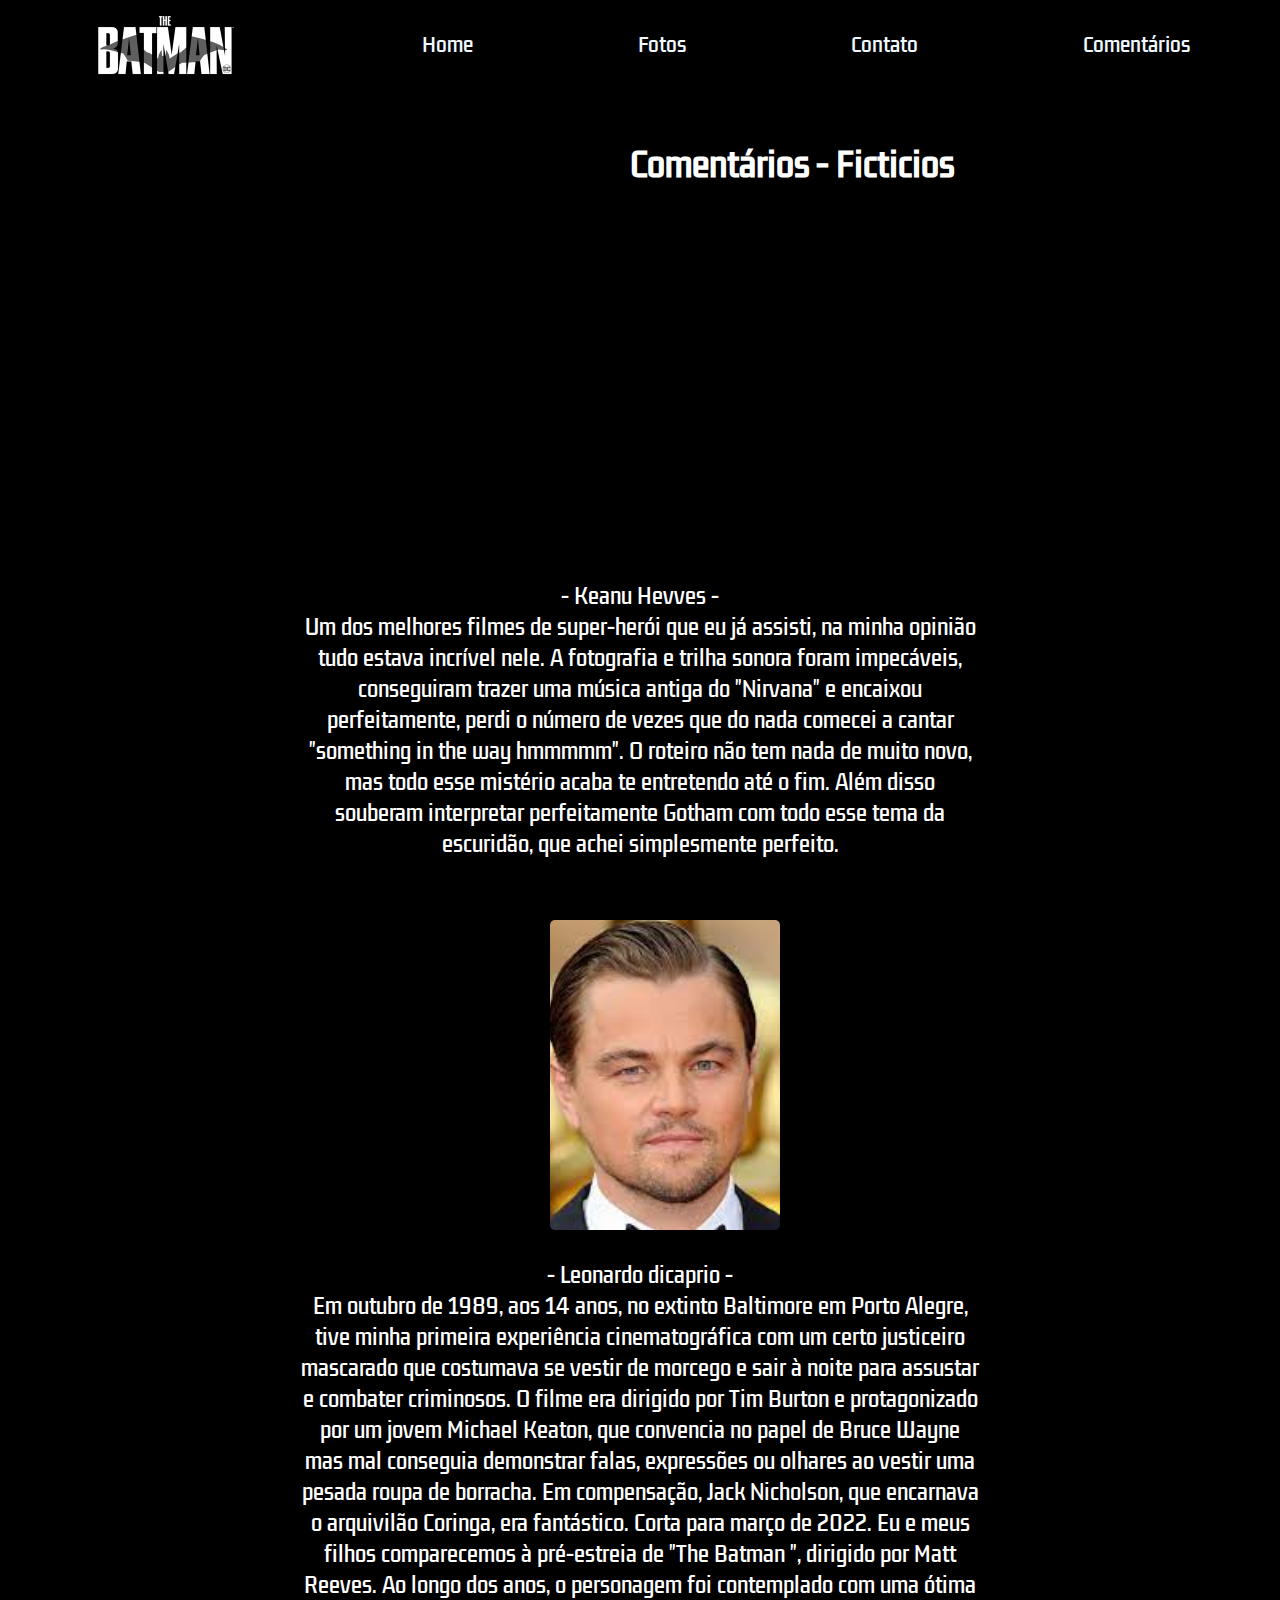
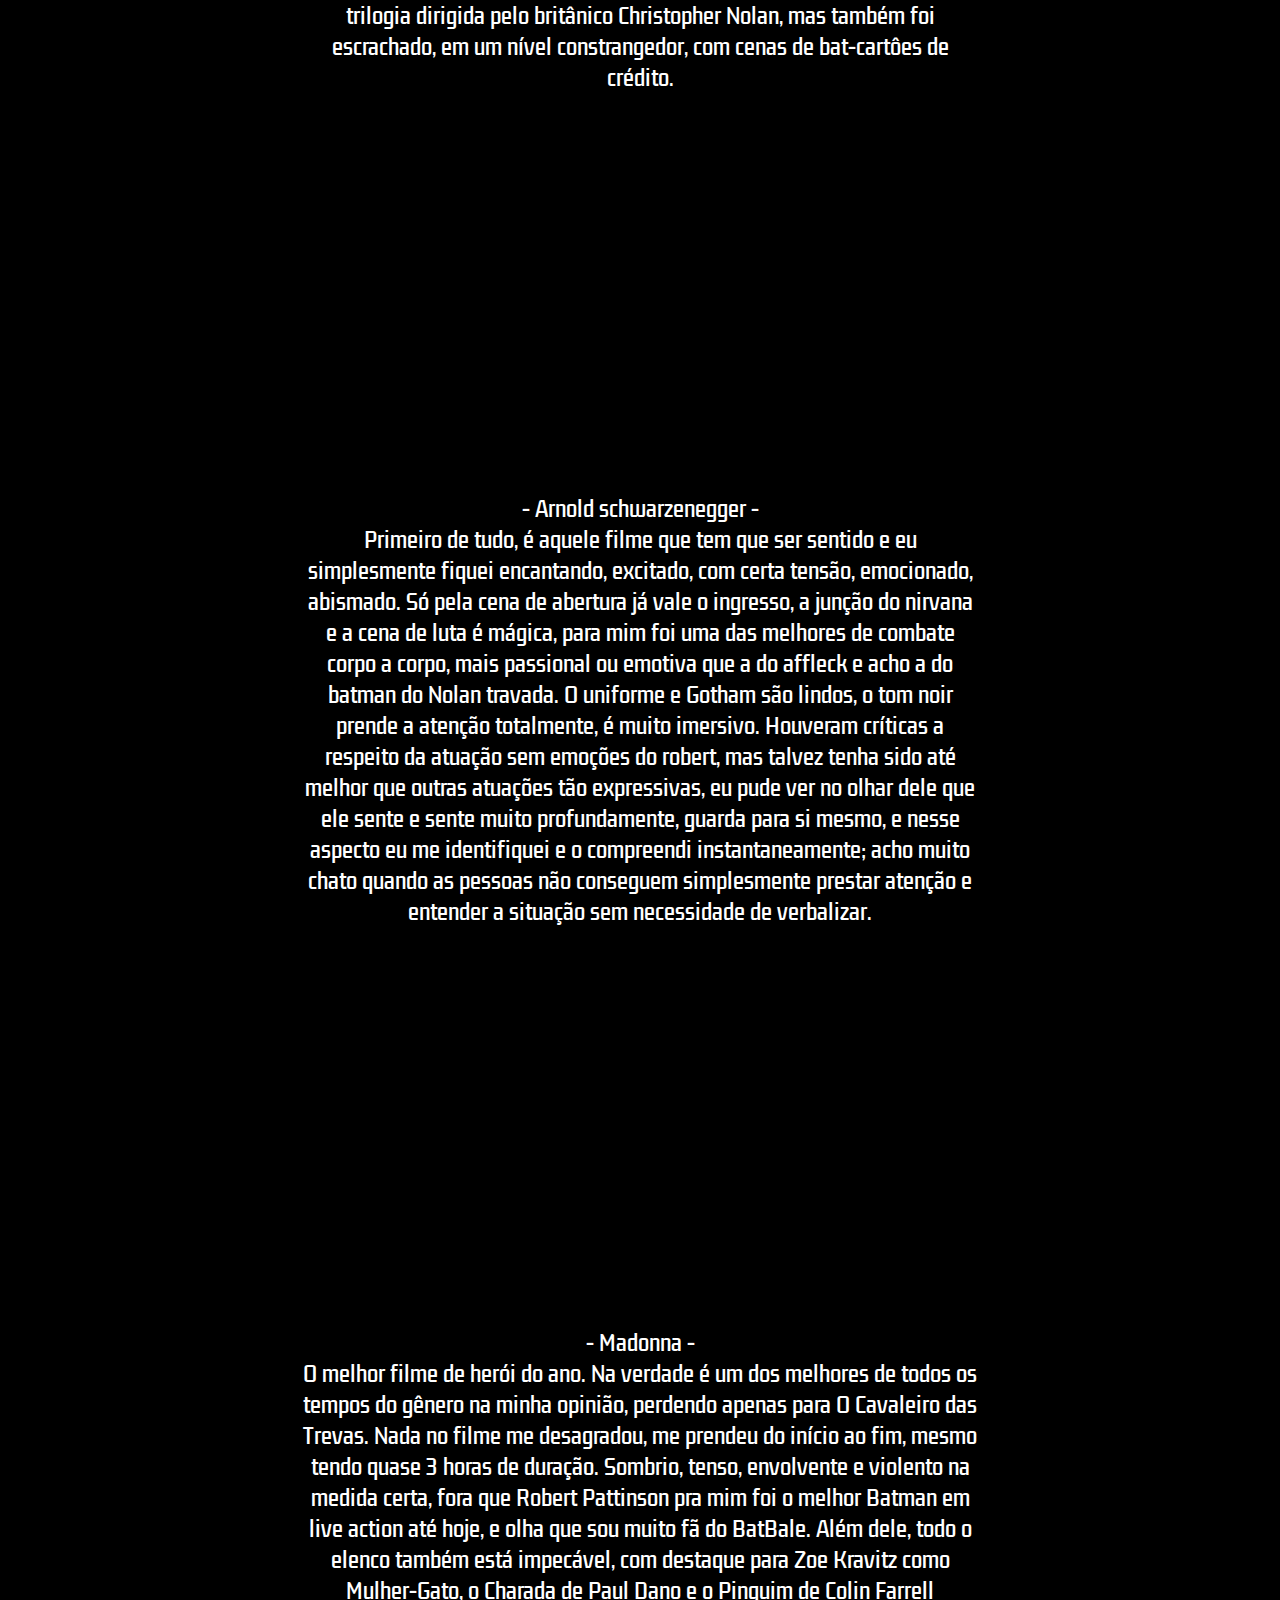
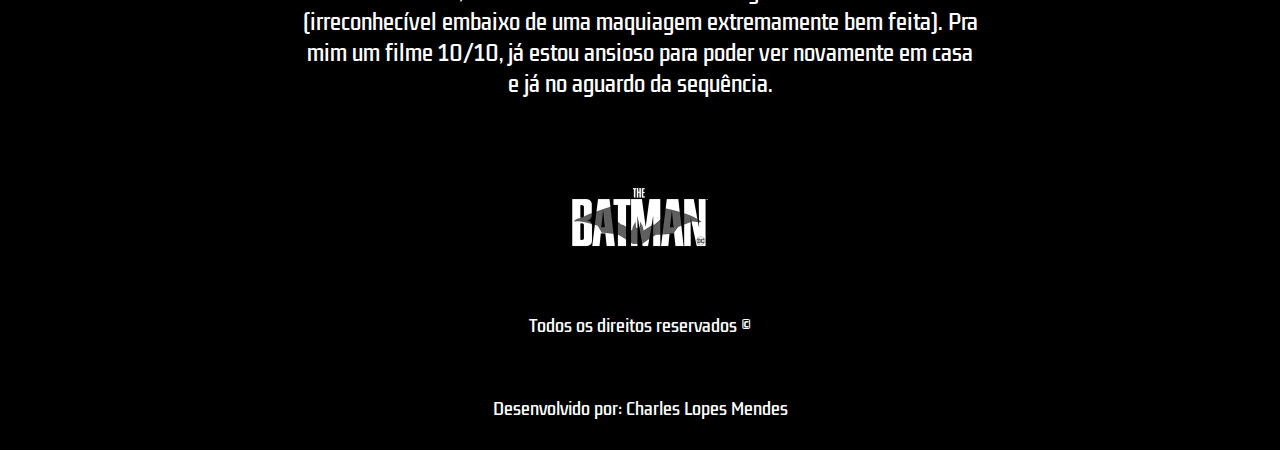
<file: comentarios.html>
<!DOCTYPE html>
<html lang="en">
<head>
    <meta charset="UTF-8">
    <meta http-equiv="X-UA-Compatible" content="IE=edge">
    <meta name="viewport" content="width=device-width, initial-scale=1.0">
    <title>Document</title>
    <link <link rel="stylesheet" href="./comentarios.css.css">
</head>
<body>
    <header>
        <img id="logo" src="the-batman-logo-8FB2F18823-seeklogo.com.png">
        <nav>
            <ul>
                <a href="./index.html">
                    <li>Home</li>
                </a>
                <a href="./fotos.html">
                    <li>Fotos</li>
                </a>
                <a href="./contatos - Copia.html">
                    <li>Contato</li>
                </a>
                <a href="./comentarios.html">
                    <li>Comentários</li>
                </a>
                
            </ul>
        </nav>
    </header>
    
</body>

<div class="indice">
    <h1>Comentários - Ficticios</h1>
</div>


<div class="actor-cards-container">
    <div class="cards-content">
        <div class="card banner-1"></div>
        <div class="comentarios">
            <p>- Keanu Hevves -</p>
            <p>Um dos melhores filmes de super-herói que eu já assisti, na minha opinião tudo estava incrível nele. 
                A fotografia e trilha sonora foram impecáveis, conseguiram trazer uma música antiga do "Nirvana" e 
                encaixou perfeitamente, 
                perdi o número de vezes que do nada comecei a cantar "something in the way hmmmmm". 
                O roteiro não tem nada de muito novo, mas todo esse mistério acaba te entretendo até o fim. 
                Além disso souberam interpretar perfeitamente Gotham com todo esse tema da escuridão, que achei 
                simplesmente perfeito. 
            </p>
        </div>
        <div class="card banner-2"></div>
            <div class="comentarios">
                <p>- Leonardo dicaprio -</p>

            <p>Em outubro de 1989, aos 14 anos, no extinto Baltimore em Porto Alegre, tive minha primeira experiência cinematográfica com um certo justiceiro mascarado que costumava se vestir de morcego e sair à noite para assustar e combater criminosos. O filme era dirigido por Tim Burton e protagonizado por um jovem Michael Keaton, que convencia no papel de Bruce Wayne mas mal conseguia demonstrar falas, expressões ou olhares ao vestir uma pesada roupa de borracha. Em compensação, Jack Nicholson, que encarnava o arquivilão Coringa, era fantástico.
                Corta para março de 2022. Eu e meus filhos comparecemos à pré-estreia de "The Batman ", dirigido por Matt Reeves. Ao longo dos anos, o personagem foi contemplado com uma ótima trilogia dirigida pelo britânico Christopher Nolan, mas também foi escrachado, em um nível constrangedor, com cenas de bat-cartôes de crédito.
            </p>
        </div>
        <div class="card banner-3"></div>
        <div class="comentarios">
            <p>- Arnold schwarzenegger -</p>

            <p>Primeiro de tudo, é aquele filme que tem que ser sentido e eu simplesmente fiquei encantando, excitado, com certa tensão, emocionado, abismado. Só pela cena de abertura já vale o ingresso, a junção do nirvana e a cena de luta é mágica, para mim foi uma das melhores de combate corpo a corpo, mais passional ou emotiva que a do affleck e acho a do batman do Nolan travada. O uniforme e Gotham são lindos, o tom noir prende a atenção totalmente, é muito imersivo. Houveram críticas a respeito da atuação sem emoções do robert, mas talvez tenha sido até melhor que outras atuações tão expressivas, eu pude ver no olhar dele que ele sente e sente muito profundamente, guarda para si mesmo, e nesse aspecto eu me identifiquei e o compreendi instantaneamente; acho muito chato quando as pessoas não conseguem simplesmente prestar atenção e entender a situação sem necessidade de verbalizar. 
            </p>
        </div>
        <div class="card banner-4"></div>
        <div class="comentarios">
            <p>- Madonna -</p>

            <p>O melhor filme de herói do ano. Na verdade é um dos melhores de todos os tempos do gênero na minha opinião, perdendo apenas para O Cavaleiro das Trevas. Nada no filme me desagradou, me prendeu do início ao fim, mesmo tendo quase 3 horas de duração. Sombrio, tenso, envolvente e violento na medida certa, fora que Robert Pattinson pra mim foi o melhor Batman em live action até hoje, e olha que sou muito fã do BatBale. Além dele, todo o elenco também está impecável, com destaque para Zoe Kravitz como Mulher-Gato, o Charada de Paul Dano e o Pinguim de Colin Farrell (irreconhecível embaixo de uma maquiagem extremamente bem feita). Pra mim um filme 10/10, já estou ansioso para poder ver novamente em casa e já no aguardo da sequência.
            </p>
        </div>
    </div>
</div>


<footer>
    <img style="-object-fit: contain;" id="logo" src="./the-batman-logo-8FB2F18823-seeklogo.com.png">
    <span>Todos os direitos reservados ©</span>
    <span>Desenvolvido por: Charles Lopes Mendes</span>

    <nav class="footer-navigation">
        <ul class="footer-list">
            
            <a href="./home.html">
                <li>Home</li>
            </a>
            <a href="./fotos.html">
                <li>Fotos</li>
            </a>
            <a href="./contatos - Copia.html">
                <li>Contatos</li>
            </a>
            <a href="./comentarios.html">
                <li>Comentários</li>
            </a>
            
        </ul>
    </nav>
</footer>
</html>
</file>
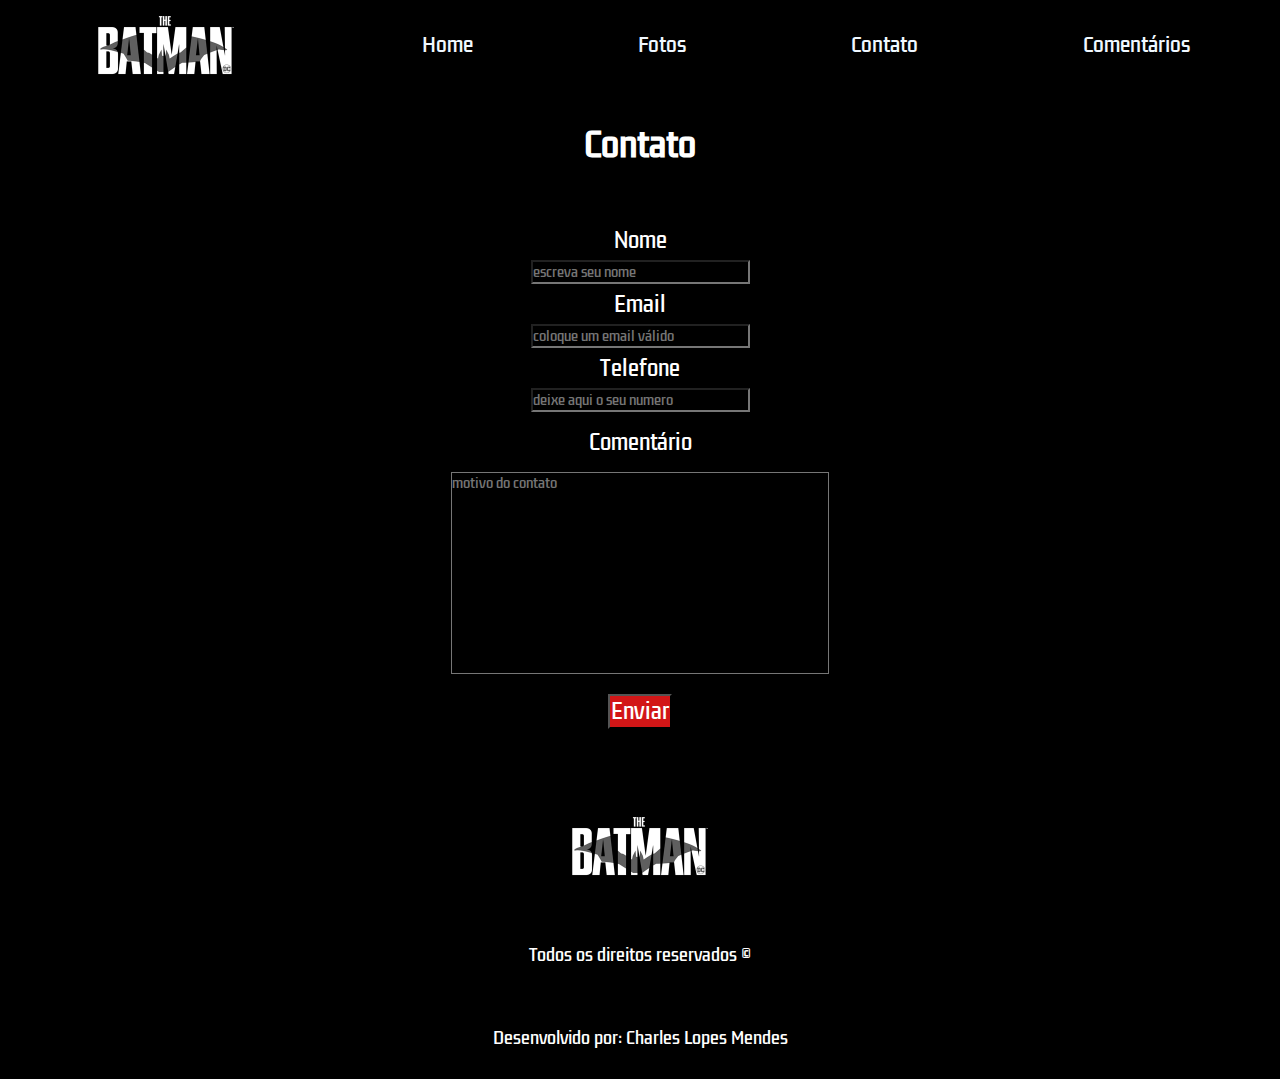
<file: contatos - Copia.html>
<!DOCTYPE html>
<html lang="en">
<head>
    <meta charset="UTF-8">
    <meta http-equiv="X-UA-Compatible" content="IE=edge">
    <meta name="viewport" content="width=device-width, initial-scale=1.0">
    <title>Document</title>
    <link rel="stylesheet" href="./contato - Copia.css"/>
</head>
</head>
    
    <header>
        <img id="logo" src="the-batman-logo-8FB2F18823-seeklogo.com.png">
        <nav>
            <ul>
                <a href="./index.html">
                    <li>Home</li>
                </a>
                <a href="./fotos.html">
                    <li>Fotos</li>
                </a>
                <a href="./contatos - Copia.html">
                    <li>Contato</li>
                </a>
                <a href="./comentarios.html">
                    <li>Comentários</li>
                </a>
                
            </ul>
        </nav>
    </header>
    <body>
        <body>
            <div class="container" style type="text" id="contato" type="contato" name="contato">
                <h1>Contato<br></h1>
            </div>
           
           
                <form action="index.html">
                    <div class="container" id="name" type=" name" name="name/">
                            <p>Nome</p>
                    </div>
                    <div class="container"> <input style="display:block" placeholder="escreva seu nome"/></div>
                    
                    <div class="container" id="email" type="email" name="email"/>
                            <p>Email</p>
                        </div>
                    <div class="container"> <input style="display:block" placeholder="coloque um email válido"/></div>

                    <div class="container" id="tel" type="tel" name="tel"/>
                            <p>Telefone</p>
                        </div>
                    <div class="container"> <input style="display:block" placeholder="deixe aqui o seu numero"/></div>
        
                    <div class="container" id="comentario" type="comentarios" name="comentarios" >
                            <p>Comentário</p>
                     </div> 
                           
                    <div class="justified">
                    <textarea style="display: block;" name="comentarios" rows="10" cols="40" maxlength="500" 
                        placeholder="motivo do contato"></textarea>
                    </div>
                    
                    <div class="container"> </div>
                    <button class="button" id="button"/>Enviar</button>
              
            </form>
        
        </body>
        <footer>
            <div class="container">
                <img style="-object-fit: contain;" id="logo2" src="./the-batman-logo-8FB2F18823-seeklogo.com.png"><br>
                </div>
                
                <span>Todos os direitos reservados ©<br></span>
                <span>Desenvolvido por: Charles Lopes Mendes<br></span>
                
            </div>
            
    </body>

                </a>
                
            </ul>
        </nav>
    </footer>
  

</body>
</html>
</file>
<file: comentarios.css.css>
@import url('https://fonts.googleapis.com/css2?family=Kdam+Thmor+Pro&display=swap');
* {
    margin: 0;
    padding: 0;
    text-decoration: none;
    list-style: none;
    background-color: black; 
    color:#fff;
    font-family:'Kdam Thmor Pro',sans-serif;  
}

header {
    height: 90px;
    display: flex;
    justify-content: space-around;
    align-items: center;
    color: white;
}
nav {
    width: 60%;
}
ul {
    display: flex;
    width: 100%;
    justify-content: space-between;

}
li {
    list-style: none;
    color: aliceblue;
    cursor: pointer;
    font-size: 19px;
    transition: .5s;
    font-family:'Kdam Thmor Pro',sans-serif;

}

li:hover {
    color:#d21617;
}

.actor-cards-container {
    
    width: 100%;
    display: flex;
    justify-content: center;
    margin-top: 50px;
}

.cards-content {
    
    width: 500%;
    display: grid;
    row-gap: 30px;   
}

.card {
    width: 200%;
    height: 900px;
    background-size: cover;
    background-position: 50% 50%;
    border-radius: 5px;
    cursor: pointer;
    transition: 1s;
    display: flex;
    flex-direction: column;
    justify-content:end;
    padding: 0 0 10px 30px;
    color:#fff;
    text-align: center;
    font-size: 20px;
    font-family:'Kdam Thmor Pro', sans-serif;
}



.indice{
    margin-top: 50px;
    margin-left: 630px;
    
}

.banner-1{
    background-image: url(https://cdn.britannica.com/11/215011-050-3127A07E/American-actor-Keanu-Reeves-2014.jpg);
    text-align: left;
    margin-top: 1px;
    width: 200px;
    height: 300px;
    margin-left: 43%;
    
}

.banner-2{
    background-image: url([data-uri]);
    width: 200px;
    height: 300px;
    margin-left: 43%;
    margin-top: 30px;
}

.banner-3{
    background-image: url(https://www.ofuxico.com.br/wp-content/uploads/2023/06/arnold-schwarzenegger-1.jpg);
    width: 200px;
    height: 300px;
    margin-left: 43%;
    margin-top: 30px;
}

.banner-4{
    background-image: url(https://api.dialbrasil.com.br/webroot/files/Contents/image_medium_name/20211111121244Madonna-ira-dirigir-sua-propria-cinebiografia.jpg);
    width: 200px;
    height: 300px;
    margin-left: 43%;
    margin-top: 30px;
}

.comentarios{
    margin-right: 300px;
    margin-left: 300px;
    font-size: 20px;
    text-align: center;
    

}

#logo{
    width: 150px;
    height: auto;
}

footer {
    height:300px;
    margin-top: 50px;
    display: flex;
    flex-direction: column;
    align-items: center;
    justify-content: space-around;
}
.footer-navigation {
    display: none;
}

.footer-list {
    display: flex;
    flex-direction: column;
    align-items: center;
}

#logo2{
    
    width: 150px;
    height: auto;
    margin-left: auto;
    margin-right: auto;
    display: flex;
}


span {
    display: flex;
    justify-content: space-around;

}
</file>
<file: contato - Copia.css>
@import url('https://fonts.googleapis.com/css2?family=Kdam+Thmor+Pro&display=swap');
* {
    margin: 0;
    padding: 0;
    text-decoration: none;
    list-style: none;
    background-color: black; 
    color:#fff;
    font-family:'Kdam Thmor Pro',sans-serif;  
}

header {
    height: 90px;
    display: flex;
    justify-content: space-around;
    align-items: center;
    color: white;
}
nav {
    width: 60%;
}
ul {
    display: flex;
    width: 100%;
    justify-content: space-between;

}
li {
    list-style: none;
    color: aliceblue;
    cursor: pointer;
    font-size: 19px;
    transition: .5s;
    font-family:'Kdam Thmor Pro',sans-serif;

}

li:hover {
    color:#d21617;
}

#logo{
    width: 150px;
    height: auto;
}

#contato{

    display: block;
    height:100px;
    margin-top: 30px;
    
    
}
.container {
    margin-left: auto;
    margin-right: auto;
    display: flex;
    justify-content: space-around;
    text-align: center;
    align-items:center;
}

textarea{
    resize: none;
    background-color: #000000
}


.justified {
    display: flex;
    justify-content: center;
}
footer {
    height:300px;
    margin-top: 50px;
    display: flex;
    flex-direction: column;
    align-items: center;
    justify-content: space-around;
}
.footer-navigation {
    display: none;
}

.footer-list {
    display: flex;
    flex-direction: column;
    align-items: center;
}

#logo2{
    
    width: 150px;
    height: auto;
    margin-left: auto;
    margin-right: auto;
    display: flex;
}

#name {
    
    font-size: 20px;
    height: 40px;
    
}
span {
    display: flex;
    justify-content: space-around;

}

#email {
    font-size: 20px;
    height: 40px;

}

#tel{
    font-size: 20px;
    height: 40px;
}

#comentario{
    font-size: 20px;
    height: 60px;
}

#button {
    font-size: 20px;
    margin-left: auto;  
    margin-right: auto;
    display: block;
    width: 5%;
    margin-top: 20px;
    background-color: #d21617;   
    
}

.button:hover {
    color:#000;
}
</file>
